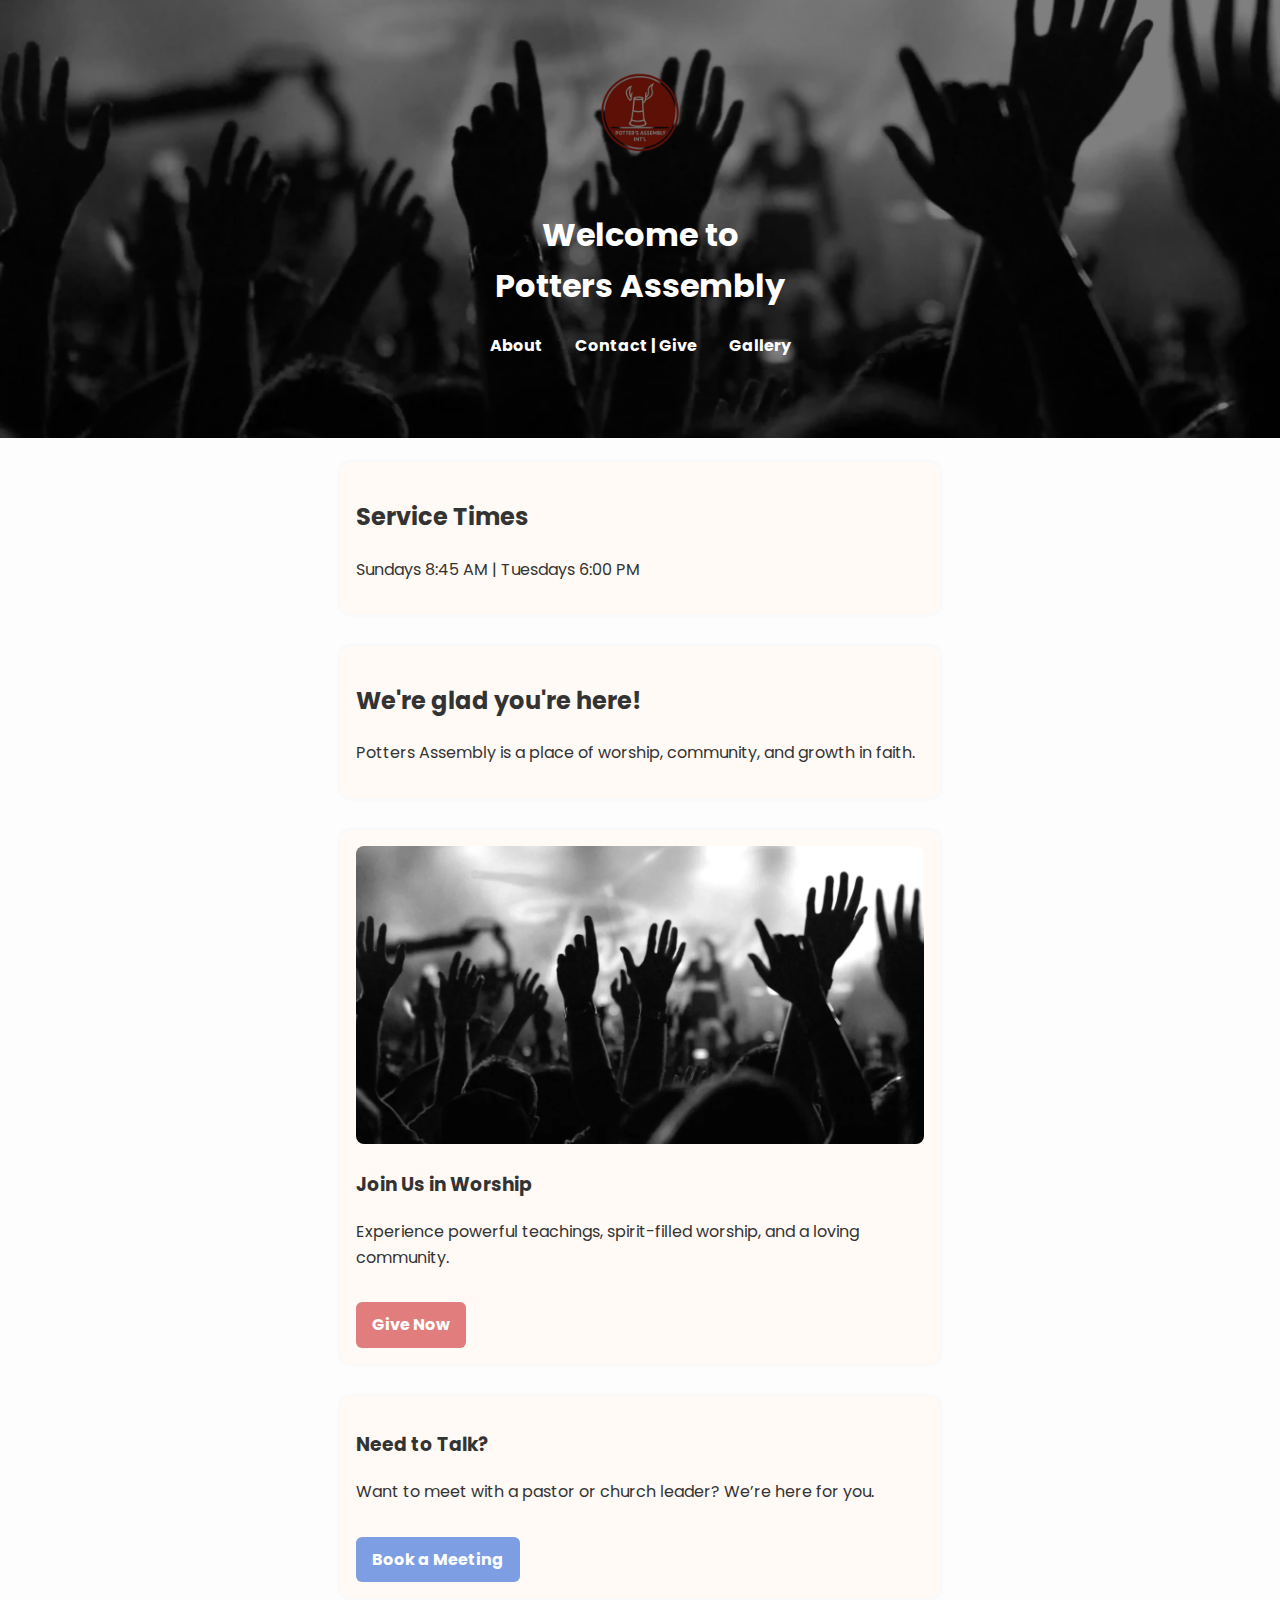
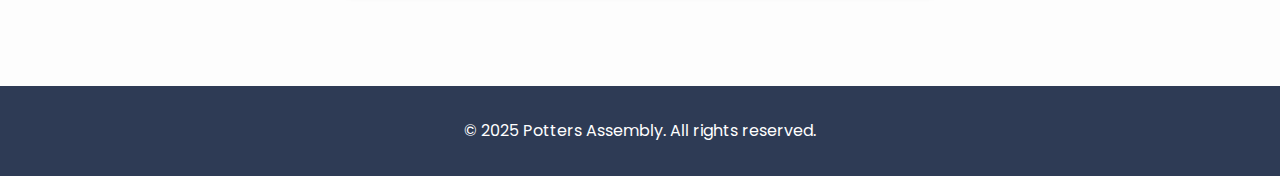
<file: index.html>
<!DOCTYPE html>
<html lang="en">
<head>
    <meta charset="UTF-8">
    <meta name="viewport" content="width=device-width, initial-scale=1.0">
    <title>Potters Assembly Website</title>
    <link href="https://fonts.googleapis.com/css2?family=Poppins&display=swap" rel="stylesheet">
    <link rel="stylesheet" href="css/styles.css">
    <link rel="icon" href="images/favicon.png" type="image/png">
</head>
<body>
    <header id="hero">
        <img src="images/potters-logo.png" alt="Potters Assembly Logo" style="width: 100px; height: auto; margin-bottom: 1rem;">
        <h1>Welcome to <br>Potters Assembly</h1>
        <nav>
            <ul>
                <li><a href="about.html">About</a></li>
                <li><a href="contactandgive.html">Contact | Give</a></li>
                <li><a href="gallery.html">Gallery</a></li>
            </ul>
        </nav>
    </header>

<main>
    <section>
        <h2>Service Times</h2>
        <p>Sundays 8:45 AM | Tuesdays 6:00 PM</p>
    </section>

    <section>
        <h2>We're glad you're here!</h2>
        <p>Potters Assembly is a place of worship, community, and growth in faith.</p>
    </section>

    <section>
        <img src="images/hero1.webp" alt="Worship at Potters Assembly" style="width: 100%; border-radius: 8px;">
        <h3>Join Us in Worship</h3>
        <p>Experience powerful teachings, spirit-filled worship, and a loving community.</p>
        <a href="contactandgive.html" style="display: inline-block; background-color: #e27d7d; color: white; padding: 10px 16px; text-decoration: none; border-radius: 6px; font-weight: bold; margin-top: 1rem;">Give Now</a>
    </section>

    <section>
        <h3>Need to Talk?</h3>
        <p>Want to meet with a pastor or church leader? We’re here for you.</p>
        <a href="contactandgive.html" style="display: inline-block; background-color: #7d9ee2; color: white; padding: 10px 16px; text-decoration: none; border-radius: 6px; font-weight: bold; margin-top: 1rem;">Book a Meeting</a>
    </section>


</main>

<footer>
    <p>&copy; 2025 Potters Assembly. All rights reserved.</p>
</footer>
<script src="js/script.js"></script>
</body>
</html>
</file>
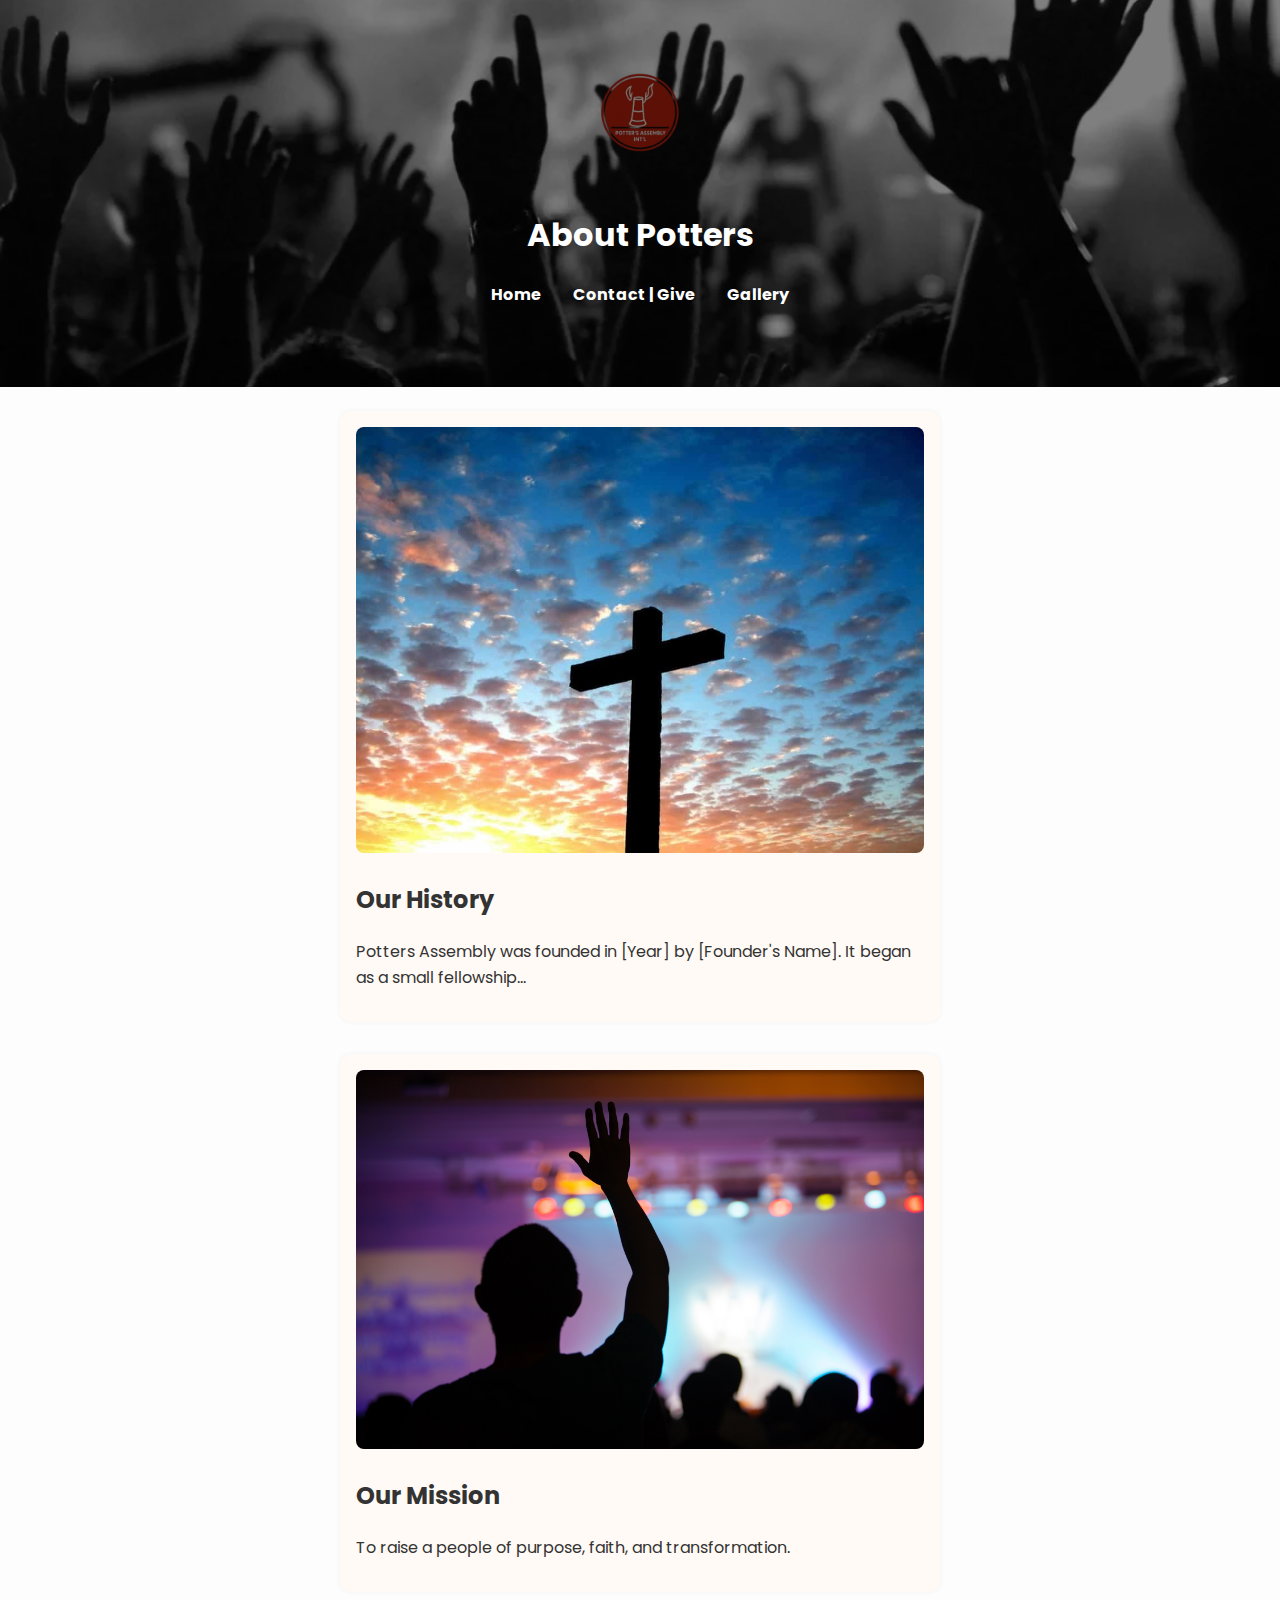
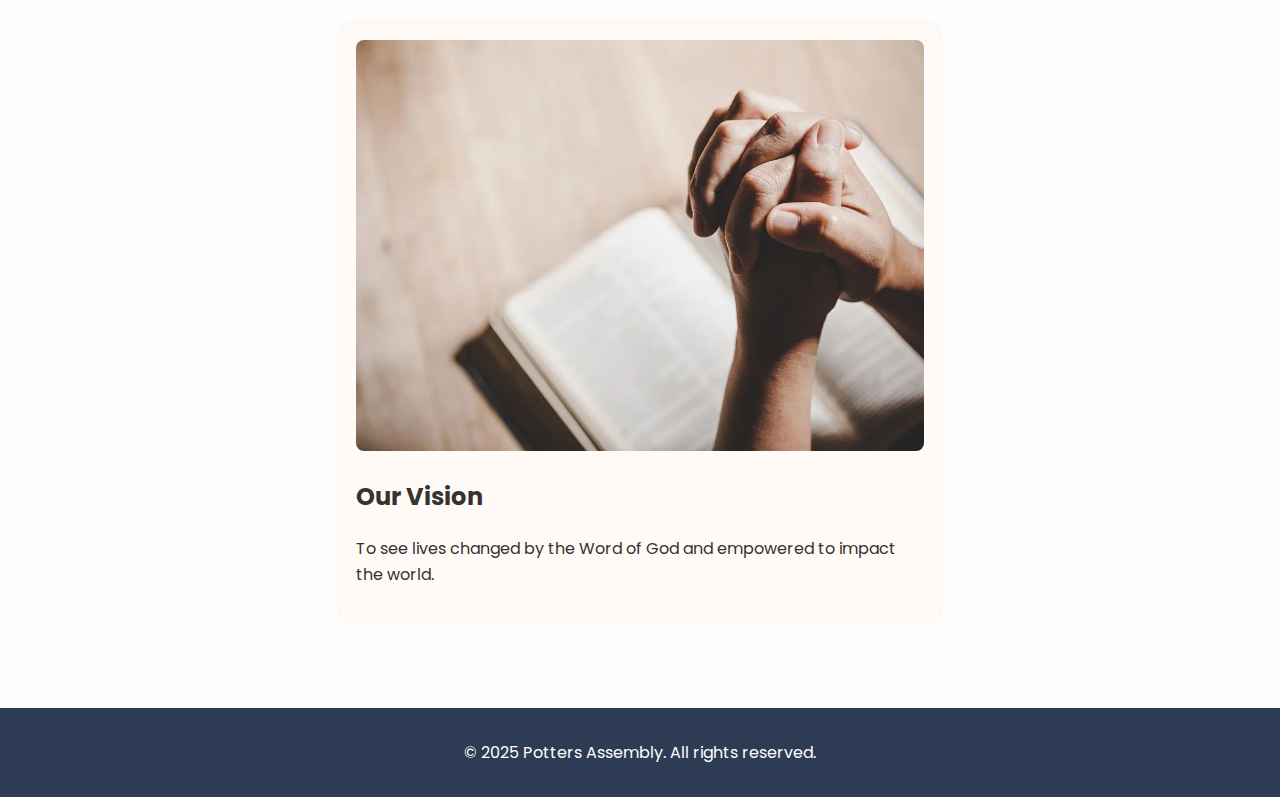
<file: about.html>
<!DOCTYPE html>
<html lang="en">
<head>
  <meta charset="UTF-8" />
  <meta name="viewport" content="width=device-width, initial-scale=1.0" />
  <title>About Us - Potters Assembly</title>
  <link href="https://fonts.googleapis.com/css2?family=Poppins&display=swap" rel="stylesheet">
  <link rel="stylesheet" href="css/styles.css">
  <link rel="icon" href="images/favicon.png" type="image/png">
</head>
<body>

  <header id="hero">
    <img src="images/potters-logo.png" alt="Potters Assembly Logo" style="width: 100px; height: auto; margin-bottom: 1rem;">
    <h1>About Potters</h1>
    <nav>
      <ul>
        <li><a href="index.html">Home</a></li>
        <li><a href="contactandgive.html">Contact | Give</a></li>
        <li><a href="gallery.html">Gallery</a></li>
      </ul>
    </nav>
  </header>

  <main>
    <section>
      <img src="images/hero3.jpeg" alt="Worship at Potters Assembly" style="width: 100%; border-radius: 8px;">
      <h2>Our History</h2>
      <p>Potters Assembly was founded in [Year] by [Founder's Name]. It began as a small fellowship...</p>
    </section>

    <section>
      <img src="images/hero2.jpeg" alt="Worship at Potters Assembly" style="width: 100%; border-radius: 8px;">
      <h2>Our Mission</h2>
      <p>To raise a people of purpose, faith, and transformation.</p>
    </section>

    <section>
      <img src="images/hero4.webp" alt="Worship at Potters Assembly" style="width: 100%; border-radius: 8px;">
      <h2>Our Vision</h2>
      <p>To see lives changed by the Word of God and empowered to impact the world.</p>
    </section>
  </main>

  <footer>
    <p>&copy; 2025 Potters Assembly. All rights reserved.</p>
  </footer>
<script src="js/script.js"></script>
</body>
</html>
</file>
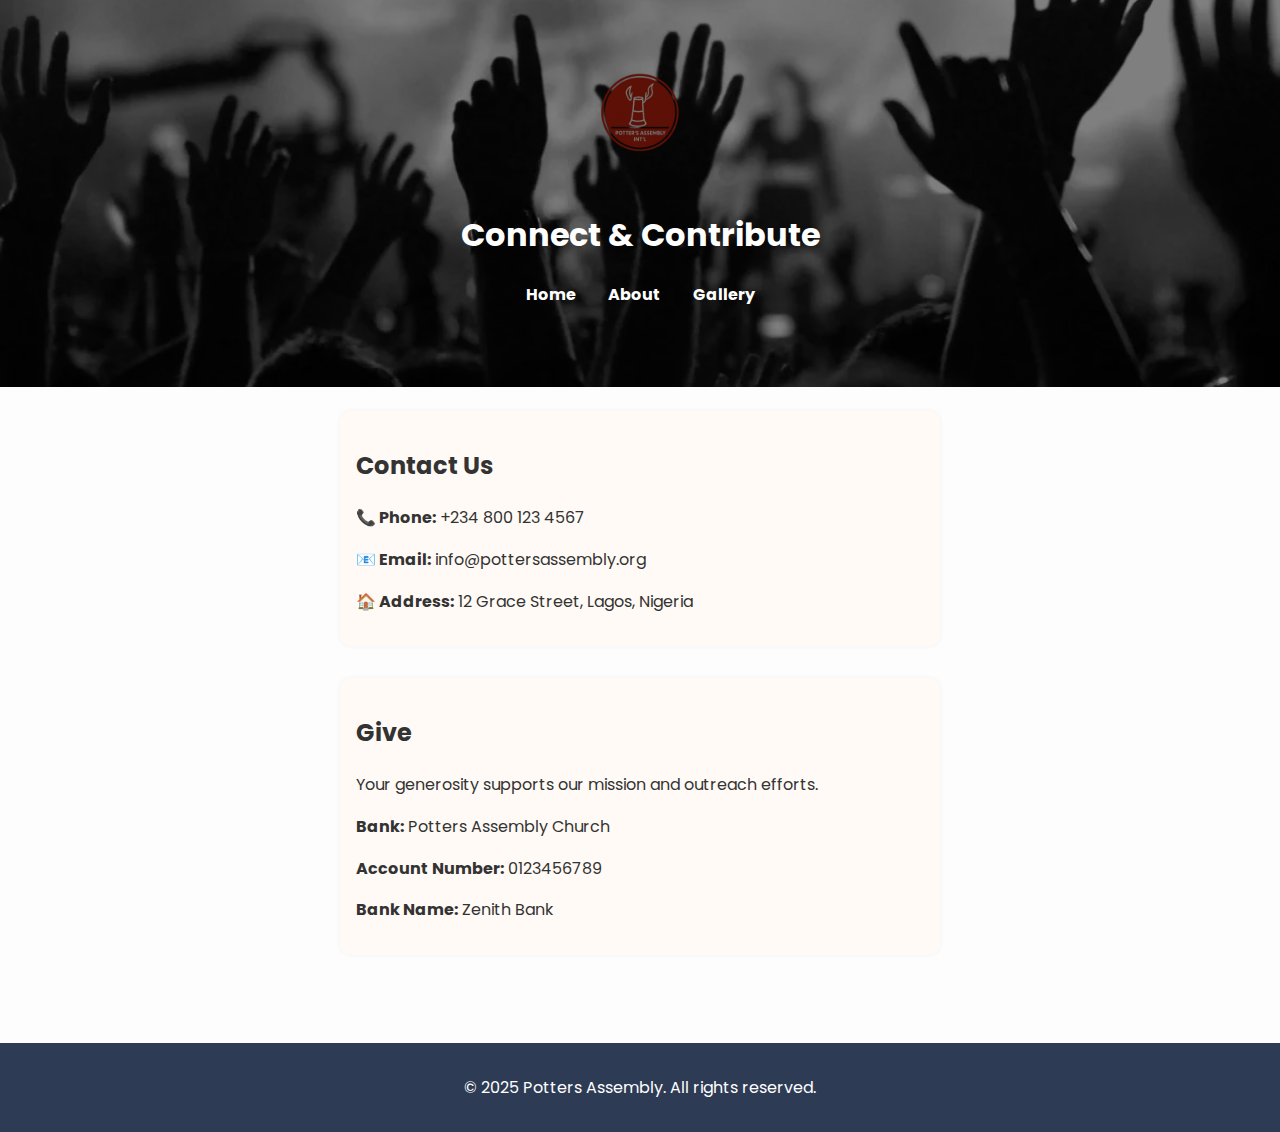
<file: contactandgive.html>
<!DOCTYPE html>
<html lang="en">
<head>
  <meta charset="UTF-8" />
  <meta name="viewport" content="width=device-width, initial-scale=1.0" />
  <title>Contact | Give - Potters Assembly</title>
  <link href="https://fonts.googleapis.com/css2?family=Poppins&display=swap" rel="stylesheet">
  <link rel="stylesheet" href="css/styles.css" />
</head>
<body>
  <header id="hero">
    <img src="images/potters-logo.png" alt="Potters Assembly Logo" style="width: 100px; height: auto; margin-bottom: 1rem;">
    <h1>Connect & Contribute</h1>
    <nav>
      <ul>
        <li><a href="index.html">Home</a></li>
        <li><a href="about.html">About</a></li>
        <li><a href="gallery.html">Gallery</a></li>
      </ul>
    </nav>
  </header>

  <main>
    <section>
      <h2>Contact Us</h2>
      <p><strong>📞 Phone:</strong> +234 800 123 4567</p>
      <p><strong>📧 Email:</strong> info@pottersassembly.org</p>
      <p><strong>🏠 Address:</strong> 12 Grace Street, Lagos, Nigeria</p>
    </section>

    <section>
      <h2>Give</h2>
      <p>Your generosity supports our mission and outreach efforts.</p>
      <p><strong>Bank:</strong> Potters Assembly Church</p>
      <p><strong>Account Number:</strong> 0123456789</p>
      <p><strong>Bank Name:</strong> Zenith Bank</p>
    </section>
  </main>

  <footer>
    <p>&copy; 2025 Potters Assembly. All rights reserved.</p>
  </footer>

  <script src="js/script.js"></script>
</body>
</html>
</file>
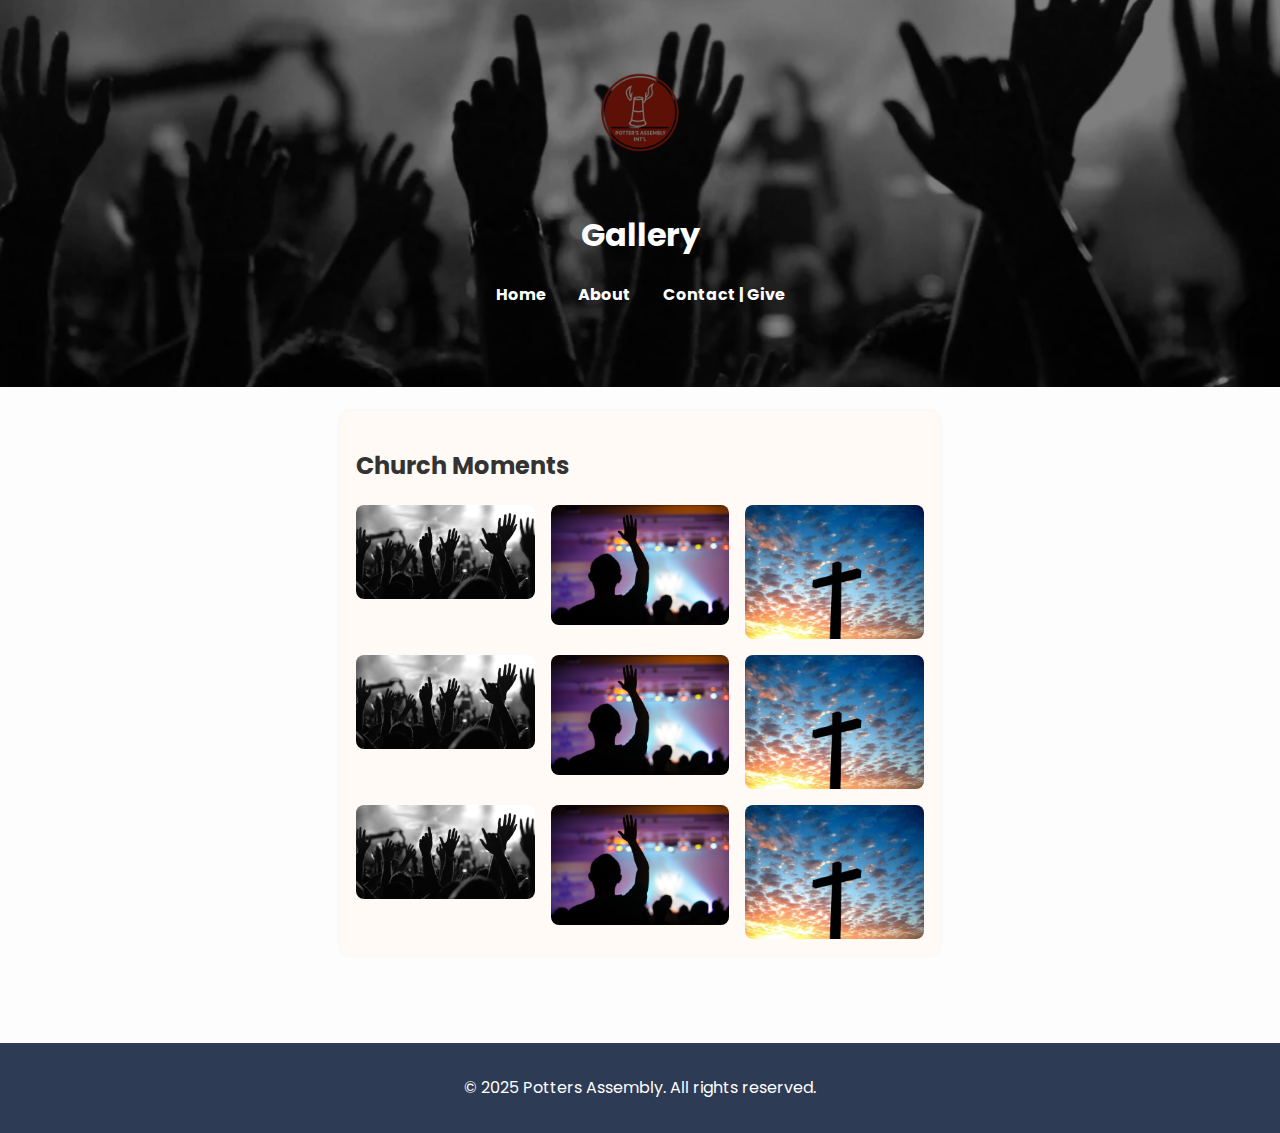
<file: gallery.html>
<!DOCTYPE html>
<html lang="en">
<head>
  <meta charset="UTF-8" />
  <meta name="viewport" content="width=device-width, initial-scale=1.0" />
  <title>Gallery - Potters Assembly</title>
  <link href="https://fonts.googleapis.com/css2?family=Poppins&display=swap" rel="stylesheet">
  <link rel="stylesheet" href="css/styles.css" />
</head>
<body>
  <header id="hero">
    <img src="images/potters-logo.png" alt="Potters Assembly Logo" style="width: 100px; height: auto; margin-bottom: 1rem;">
    <h1>Gallery</h1>
    <nav>
      <ul>
        <li><a href="index.html">Home</a></li>
        <li><a href="about.html">About</a></li>
        <li><a href="contactandgive.html">Contact | Give</a></li>
      </ul>
    </nav>
  </header>

  <main>
    <section>
      <h2>Church Moments</h2>
      <div class="gallery">
        <img src="images/hero1.webp" alt="Event 1" />
        <img src="images/hero2.jpeg" alt="Event 2" />
        <img src="images/hero3.jpeg" alt="Event 3" />
        <img src="images/hero1.webp" alt="Event 1" />
        <img src="images/hero2.jpeg" alt="Event 2" />
        <img src="images/hero3.jpeg" alt="Event 3" />
        <img src="images/hero1.webp" alt="Event 1" />
        <img src="images/hero2.jpeg" alt="Event 2" />
        <img src="images/hero3.jpeg" alt="Event 3" />
        <!-- Add more as needed -->
      </div>
    </section>
  </main>

  <footer>
    <p>&copy; 2025 Potters Assembly. All rights reserved.</p>
  </footer>

  <script src="js/script.js"></script>
</body>
</html>
</file>
<file: css/styles.css>
body {
  font-family: 'Poppins', sans-serif;
  margin: 0;
  padding: 0;
  background-color: #fdfdfd;
  color: #333;
  line-height: 1.6;
}

header::before {
  content: '';
  position: absolute;
  top: 0;
  left: 0;
  height: 100%;
  width: 100%;
  background-color: rgba(0,0,0,0.5);
  z-index: 0;
}

header h1, nav {
  position: relative;
  z-index: 1;
}

header {
  background-size: cover;
  background-position: center;
  color: white;
  padding: 4rem 1rem;
  text-align: center;
  position: relative;
  min-height: 200px; /* so it's tall enough to show the image */
  transition: background-image 1s ease-in-out;
}

nav ul {
  list-style: none;
  padding: 0;
  margin-top: 1rem;
  display: flex;
  flex-direction: column;
  gap: 0.5rem;
}

nav a {
  color: white;
  text-decoration: none;
  font-weight: bold;
}

main {
  padding: 1.5rem;
}

section {
  margin-bottom: 2rem;
  padding: 1rem;
  background-color: #fffaf5;
  border-radius: 10px;
  box-shadow: 0 0 5px rgba(0,0,0,0.05);
}

.gallery {
  display: grid;
  gap: 1rem;
  grid-template-columns: repeat(auto-fit, minmax(150px, 1fr));
  margin-top: 1rem;
}

.gallery img {
  width: 100%;
  height: auto;
  border-radius: 8px;
}


footer {
  background-color: #2e3b55;
  color: white;
  text-align: center;
  padding: 1rem;
  margin-top: 2rem;
}

@media (min-width: 768px) {
  nav ul {
    flex-direction: row;
    justify-content: center;
    gap: 2rem;
  }

  nav a:hover {
    text-decoration: underline;
    color: #e27d7d;
  }

  main {
    max-width: 600px;
    margin: 0 auto;
  }
}
</file>
